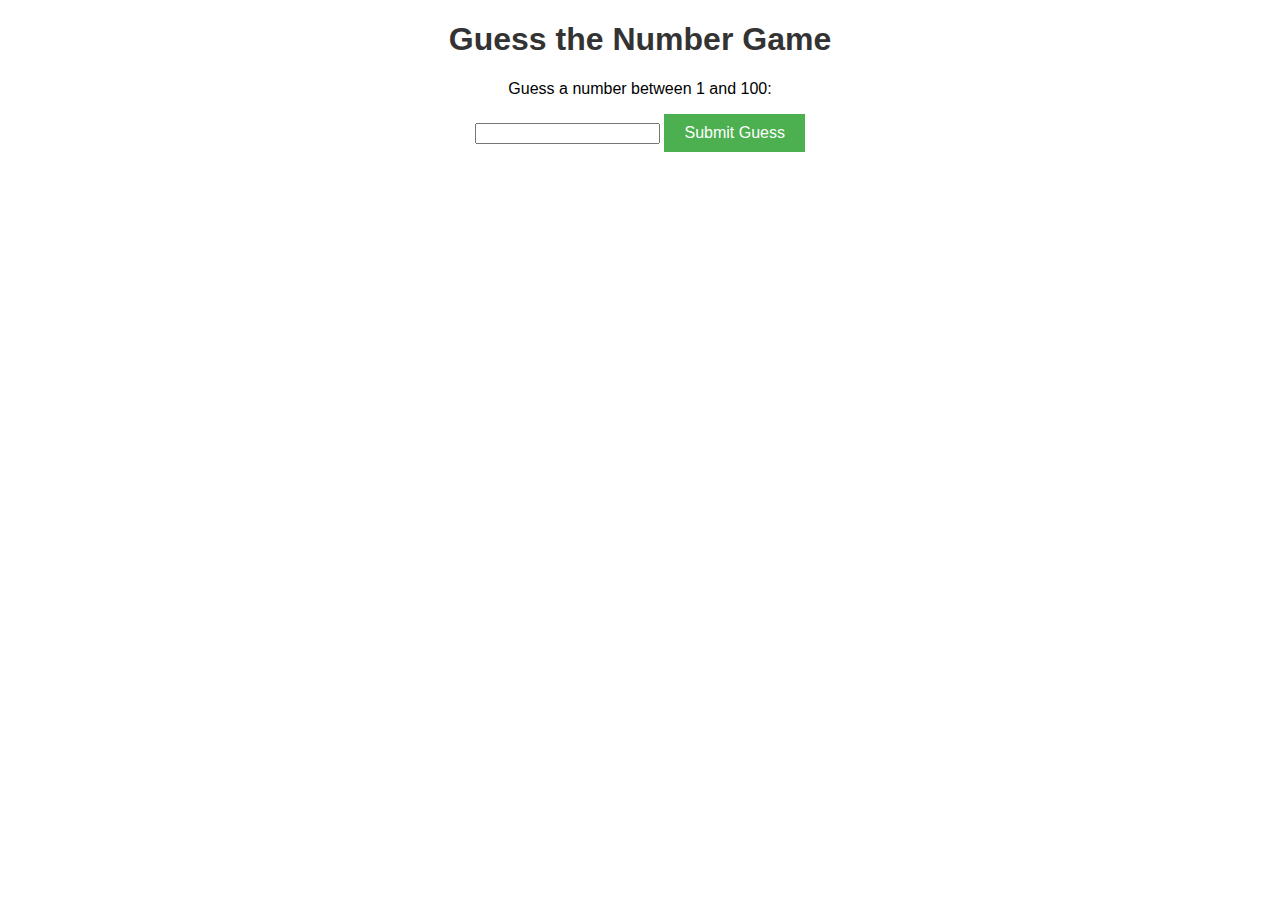
<file: gues_the_number/index.html>
<!DOCTYPE html>
<html>
<head>
    <link rel="stylesheet" type="text/css" href="style.css">
</head>
<body>
    <h1>Guess the Number Game</h1>
    <p>Guess a number between 1 and 100:</p>
    <input type="number" id="guessField">
    <input type="submit" value="Submit Guess" class="guessSubmit">
    <p class="message"></p>
    <script src="script.js"></script>
</body>
</html>
</file>
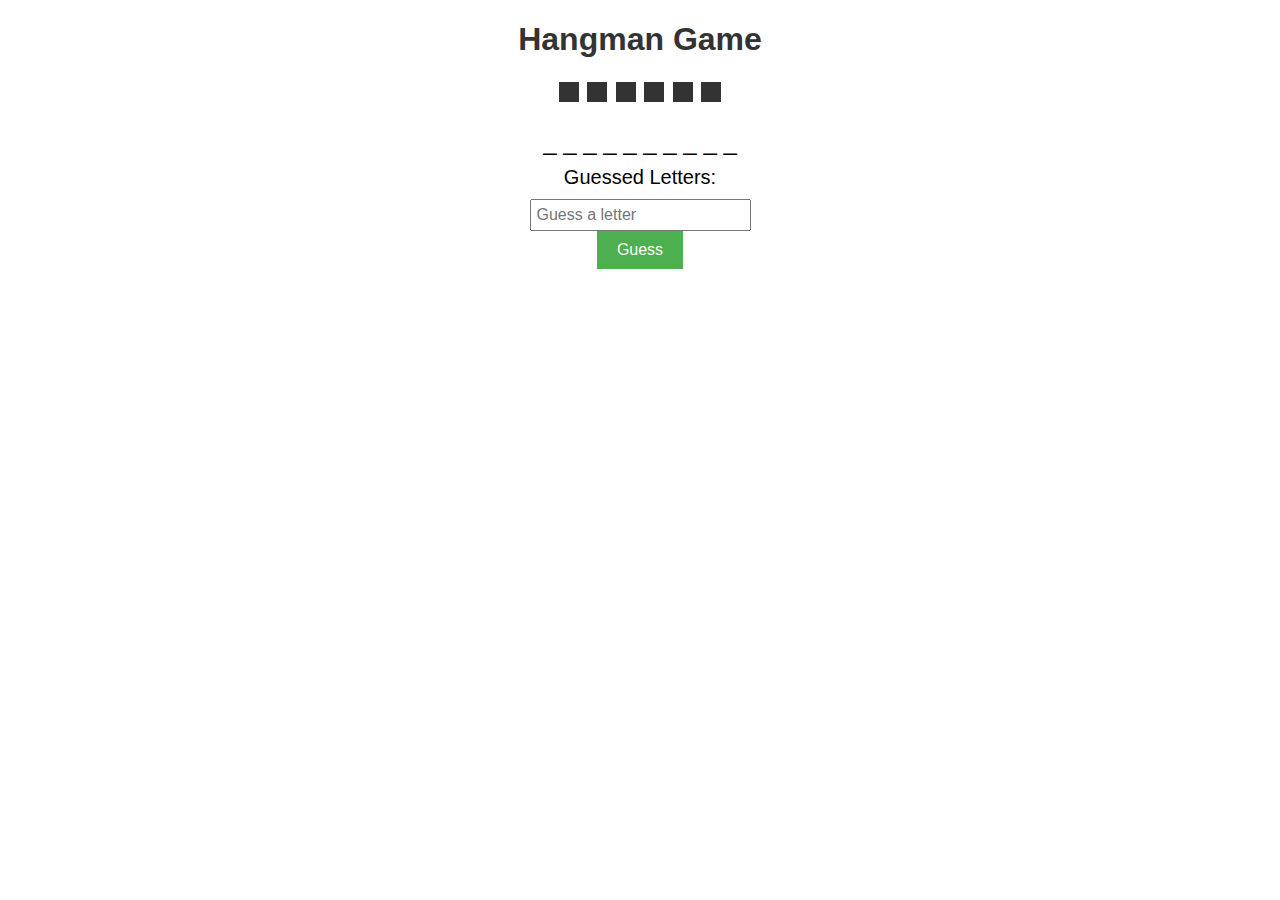
<file: hangman/index.html>
<!DOCTYPE html>
<html>
<head>
    <link rel="stylesheet" type="text/css" href="style.css">
</head>
<body>
    <h1>Hangman Game</h1>
    <div class="hangman-container">
        <div class="hangman">
            <div class="head"></div>
            <div class="body"></div>
            <div class="left-arm"></div>
            <div class="right-arm"></div>
            <div class="left-leg"></div>
            <div class="right-leg"></div>
        </div>
        <div class="word" id="word"></div>
        <div class="letters" id="letters"></div>
        <input type="text" id="guess" placeholder="Guess a letter">
        <button id="guess-button">Guess</button>
    </div>
    <script src="script.js"></script>
</body>
</html>
</file>
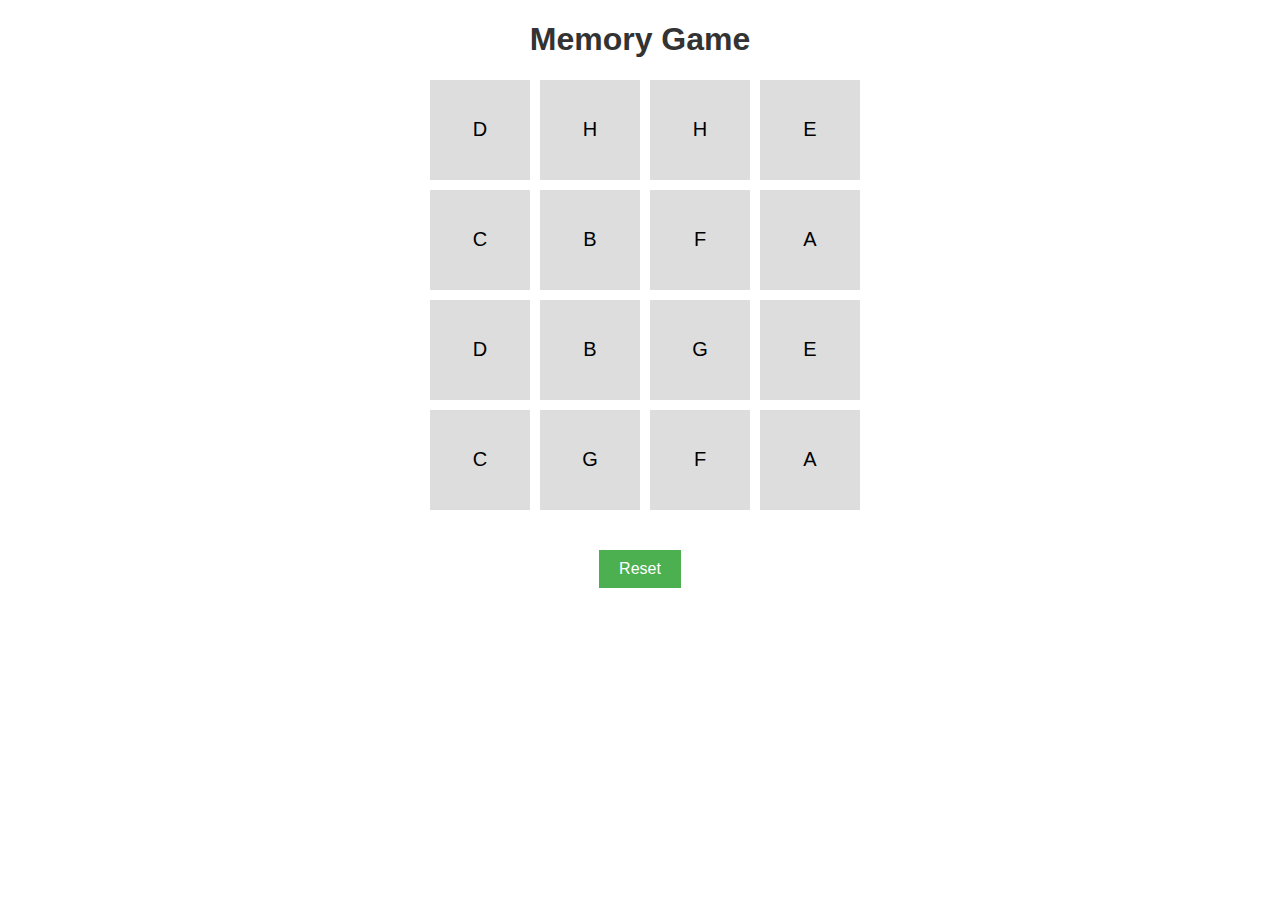
<file: memory_game/index.html>
<!DOCTYPE html>
<html>
<head>
    <link rel="stylesheet" type="text/css" href="style.css">
</head>
<body>
    <h1>Memory Game</h1>
    <div class="game-container" id="game-container">
    </div>
    <button id="reset-button">Reset</button>
    <script src="script.js"></script>
</body>
</html>
</file>
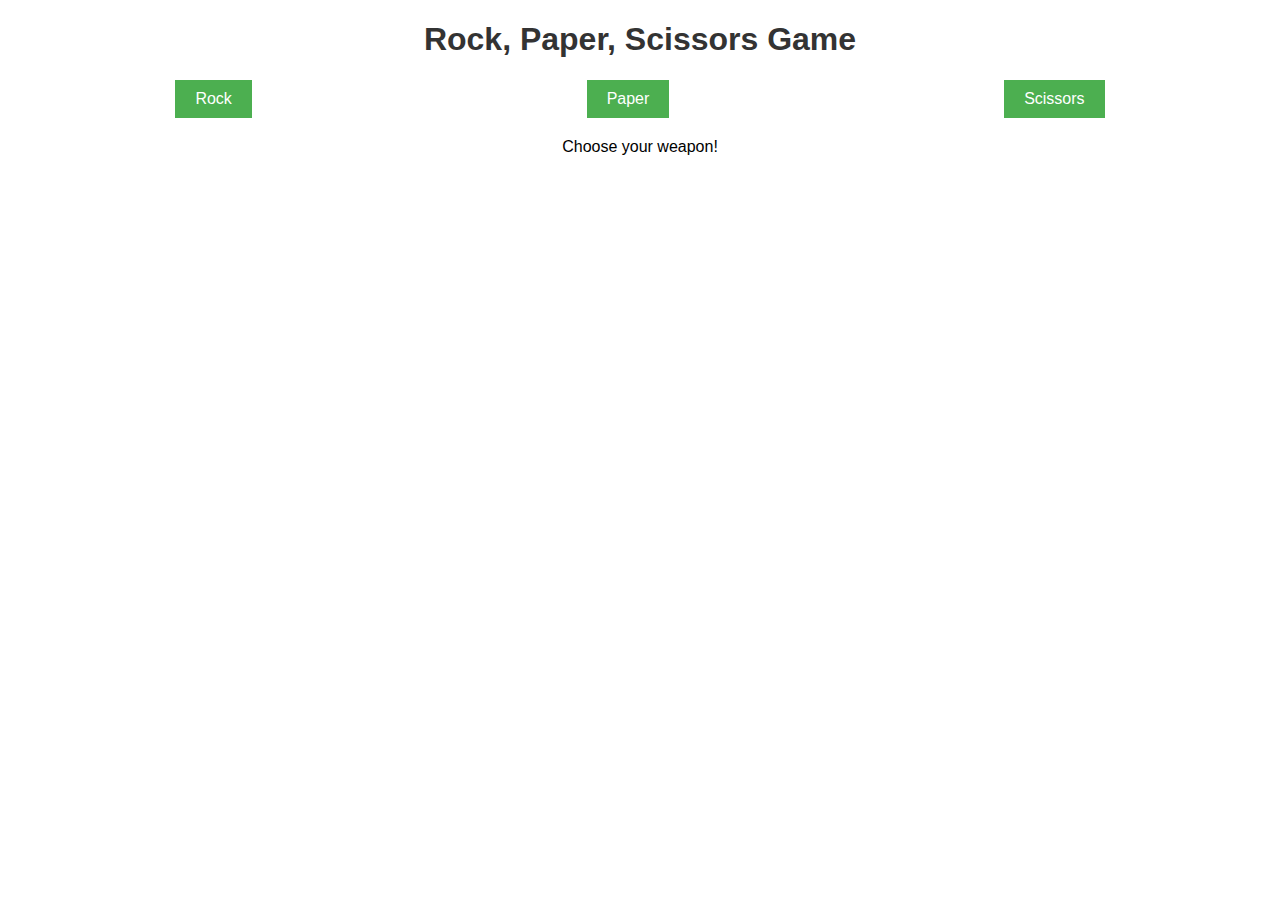
<file: rock_paper_seciors/index.html>
<!DOCTYPE html>
<html>
<head>
    <link rel="stylesheet" type="text/css" href="style.css">
</head>
<body>
    <h1>Rock, Paper, Scissors Game</h1>
    <div class="choices">
        <button class="choice" data-choice="rock">Rock</button>
        <button class="choice" data-choice="paper">Paper</button>
        <button class="choice" data-choice="scissors">Scissors</button>
    </div>
    <div class="result">
        <p>Choose your weapon!</p>
        <p class="computer-choice"></p>
        <p class="winner"></p>
    </div>
    <script src="script.js"></script>
</body>
</html>
</file>
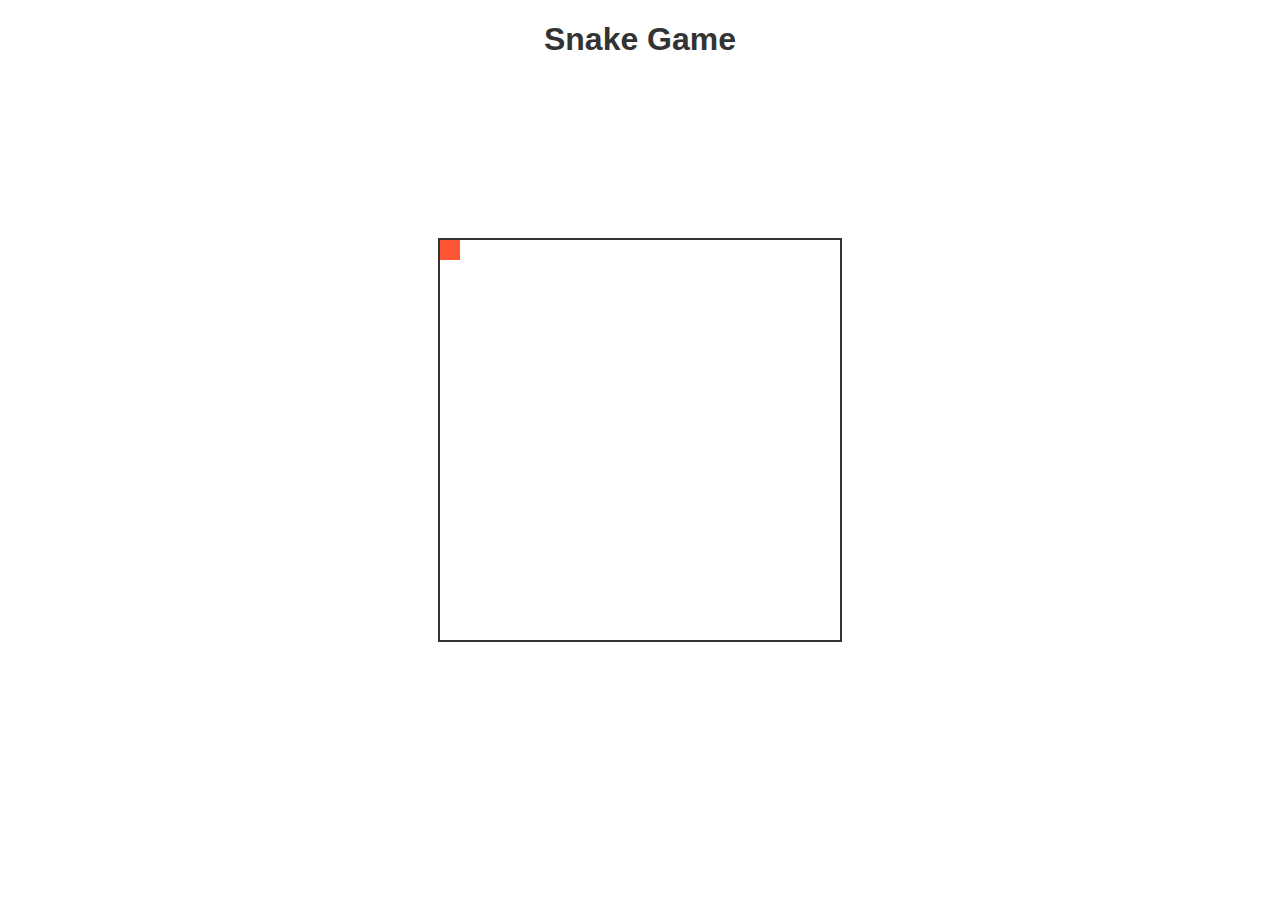
<file: snake/index.html>
<!DOCTYPE html>
<html>
<head>
    <link rel="stylesheet" type="text/css" href="style.css">
</head>
<body>
    <h1>Snake Game</h1>
    <div class="game-container">
        <div class="game-board"></div>
    </div>
    <script src="script.js"></script>
</body>
</html>
</file>
<file: gues_the_number/style.css>
body {
    font-family: Arial, sans-serif;
    text-align: center;
}

h1 {
    color: #333;
}

.guessSubmit {
    background-color: #4CAF50;
    color: white;
    border: none;
    padding: 10px 20px;
    cursor: pointer;
    font-size: 16px;
}

.message {
    font-size: 18px;
}
</file>
<file: hangman/style.css>
body {
    font-family: Arial, sans-serif;
    text-align: center;
}

h1 {
    color: #333;
}

.hangman-container {
    display: flex;
    flex-direction: column;
    align-items: center;
    margin-top: 20px;
}

.hangman {
    display: inline-block;
    margin-bottom: 20px;
}

.hangman div {
    width: 20px;
    height: 20px;
    background-color: #333;
    margin: 2px;
    display: inline-block;
}

.word {
    font-size: 24px;
    margin-bottom: 10px;
}

.letters {
    font-size: 20px;
    margin-bottom: 10px;
}

input[type="text"] {
    font-size: 16px;
    padding: 5px;
}

button {
    background-color: #4CAF50;
    color: white;
    border: none;
    padding: 10px 20px;
    cursor: pointer;
    font-size: 16px;
}
</file>
<file: memory_game/style.css>
body {
    font-family: Arial, sans-serif;
    text-align: center;
}

h1 {
    color: #333;
}

.game-container {
    display: grid;
    grid-template-columns: repeat(4, 100px);
    gap: 10px;
    margin: 20px auto;
    max-width: 420px;
}

.card {
    width: 100px;
    height: 100px;
    background-color: #ddd;
    display: flex;
    justify-content: center;
    align-items: center;
    font-size: 20px;
    cursor: pointer;
    user-select: none;
}

.hidden {
    display: none;
}

button {
    background-color: #4CAF50;
    color: white;
    border: none;
    padding: 10px 20px;
    cursor: pointer;
    font-size: 16px;
    margin-top: 20px;
}
</file>
<file: rock_paper_seciors/style.css>
body {
    font-family: Arial, sans-serif;
    text-align: center;
}

h1 {
    color: #333;
}

.choices {
    display: flex;
    justify-content: space-around;
    margin-top: 20px;
}

.choice {
    background-color: #4CAF50;
    color: white;
    border: none;
    padding: 10px 20px;
    cursor: pointer;
    font-size: 16px;
}

.result {
    margin-top: 20px;
}
</file>
<file: snake/style.css>
body {
    font-family: Arial, sans-serif;
    text-align: center;
}

h1 {
    color: #333;
}

.game-container {
    display: flex;
    justify-content: center;
    align-items: center;
    height: 80vh;
}

.game-board {
    width: 400px;
    height: 400px;
    border: 2px solid #333;
    position: relative;
}

.snake, .food {
    width: 20px;
    height: 20px;
    position: absolute;
}

.snake {
    background-color: #4CAF50;
}

.food {
    background-color: #FF5733;
}
</file>
